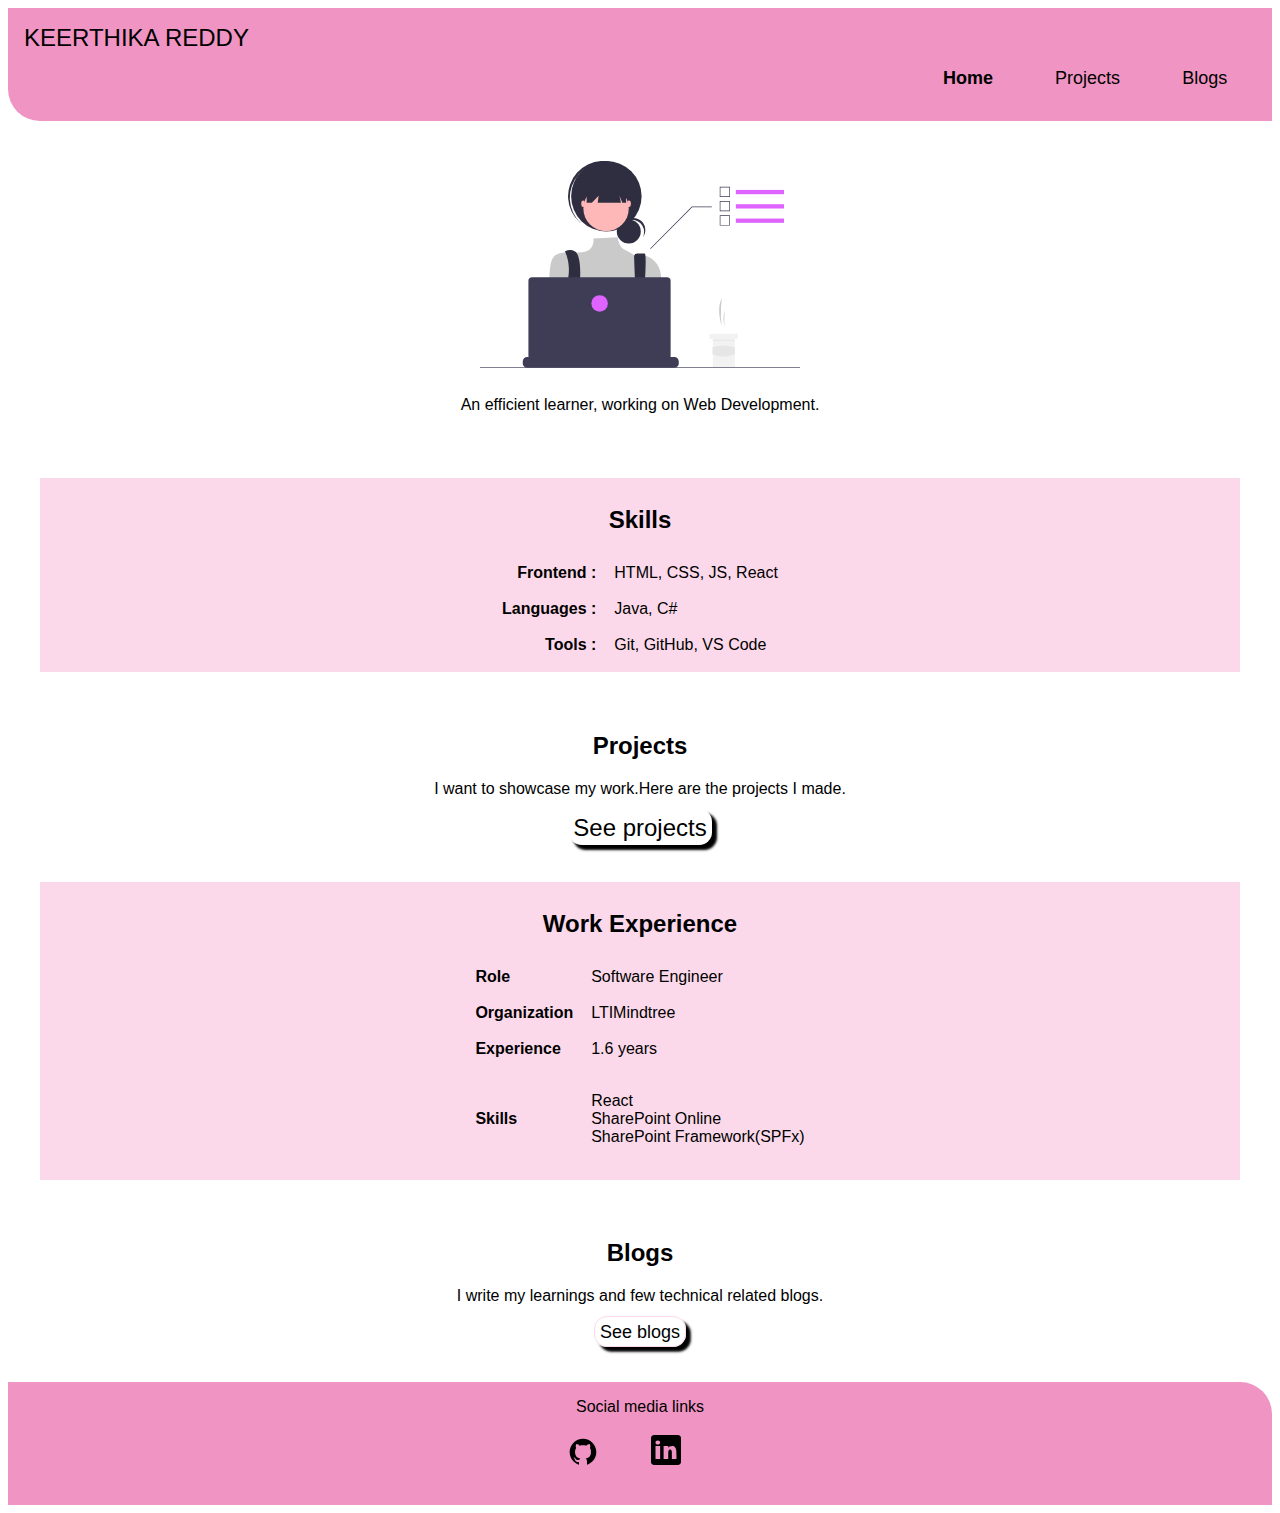
<file: index.html>
<!DOCTYPE html>
<html lang="en">
  <head>
    <meta charset="UTF-8" />
    <meta name="viewport" content="width=device-width, initial-scale=1.0" />
    <title>Keerthika Reddy</title>
    <link href="styles.css" rel="stylesheet" />
  </head>
  <body>
    <nav class="navigation header-nav">
      <div><span id="name">KEERTHIKA REDDY</span></div>
      <ul class="list-unordered header-list">
        <li class="list-item"><a href="/" class="link active-link">Home</a></li>
        <li class="list-item"><a href="projects.html" class="link">Projects</a></li>
        <li class="list-item"><a href="blogs.html" class="link">Blogs</a></li>
      </ul>
    </nav>

    <header>
      <section class="section">
        <img src="images/profilepic.svg" class="image"/>
        <p class="para">An efficient learner, working on Web Development.</p>
      </section>
    </header>

    <section class="section ow">
      <h2>Skills</h2>
      <table class="table">
          <tr>
            <th class="table-heading sh">Frontend :</th>
            <td class="table-data">HTML, CSS, JS, React</td>
          </tr>
          <tr>
            <th class="table-heading sh">Languages :</th>
            <td class="table-data">Java, C#</td>
          </tr>
          <tr>
            <th class="table-heading sh">Tools :</th>
            <td class="table-data">Git, GitHub, VS Code</td>
          </tr>
      </table>
    </section>

    <section class="section">
      <h2>Projects</h2>
      <p>I want to showcase my work.Here are the projects I made.</p>
      <a href="projects.html" class="link projects-link">See projects</a>
    </section>

    <section class="section ow">
      <h2>Work Experience</h2>
      <table class="table">
        <tr>
          <th class="table-heading">Role</th>
          <td class="table-data">Software Engineer</td>
        </tr>
        <tr>
          <th class="table-heading">Organization</th>
          <td class="table-data">LTIMindtree</td>
        </tr>
        <tr>
          <th class="table-heading">Experience</th>
          <td class="table-data">1.6 years</td>
        </tr>
        <tr>
          <th class="table-heading">Skills</th>
          <td class="table-data">
            <ul class="list-unordered">
              <li>React</li>
              <li>SharePoint Online</li>
              <li>SharePoint Framework(SPFx)</li>
            </ul>
          </td>
        </tr>
      </table>
    </section>

    <section class="section">
      <h2>Blogs</h2>
      <p>I write my learnings and few technical related blogs.</p>
      <a href="blogs.html" class="link blogs-link">See blogs</a>
    </section>

    <footer>
      <nav class="navigation footer-nav">
        <div class="footer-heading">Social media links</div>
        <ul class="list-unordered footer-list">
          <li class="list-item"><a href="https://github.com/KeerthikaReddyP"><img src="images/githubicon.svg" class="icon"/></a></li>
          <li class="list-item"><a href="https://www.linkedin.com/in/keerthika-panchika/" class="link"><img src="images/linkedinicon.svg" class="icon"/></a></li>
        </ul>
      </nav>
    </footer>
  </body>
</html>
</file>
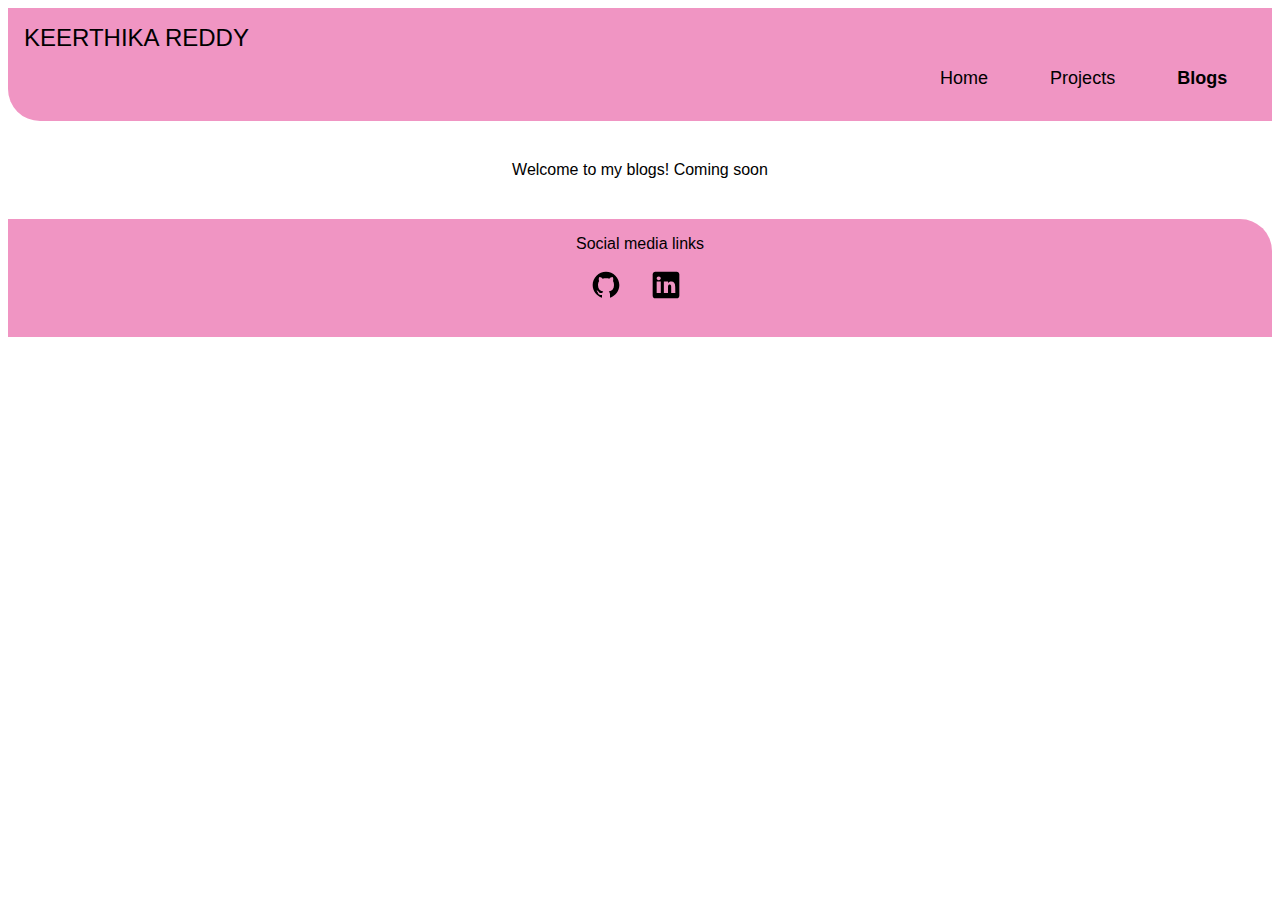
<file: blogs.html>
<!DOCTYPE html>
<html lang="en">
<head>
    <meta charset="UTF-8">
    <meta name="viewport" content="width=device-width, initial-scale=1.0">
    <title>Blogss | Keerthika Reddy</title>
    <link href="styles.css" rel="stylesheet" />
</head>
<body>
    <nav class="navigation header-nav">
        <div><span id="name">KEERTHIKA REDDY</span></div>
        <ul class="list-unordered header-list">
          <li class="list-item"><a href="/" class="link">Home</a></li>
          <li class="list-item"><a href="projects.html" class="link">Projects</a></li>
          <li class="list-item"><a href="blogs.html" class="link active-link">Blogs</a></li>
        </ul>
    </nav>

    <section class="section">
        Welcome to my blogs!
        Coming soon
    </section>


    <footer>
        <nav class="navigation footer-nav">
          <div class="footer-heading">Social media links</div>
          <ul class="list-unordered footer-list">
            <li class="list-item"><a href="https://github.com/KeerthikaReddyP"><img src="images/githubicon.svg" class="icon"/></a></li>
            <li class="list-item"><a href="https://www.linkedin.com/in/keerthika-panchika/"><img src="images/linkedinicon.svg" class="icon"/></a></li>
          </ul>
        </nav>
    </footer>
</body>
</html>
</file>
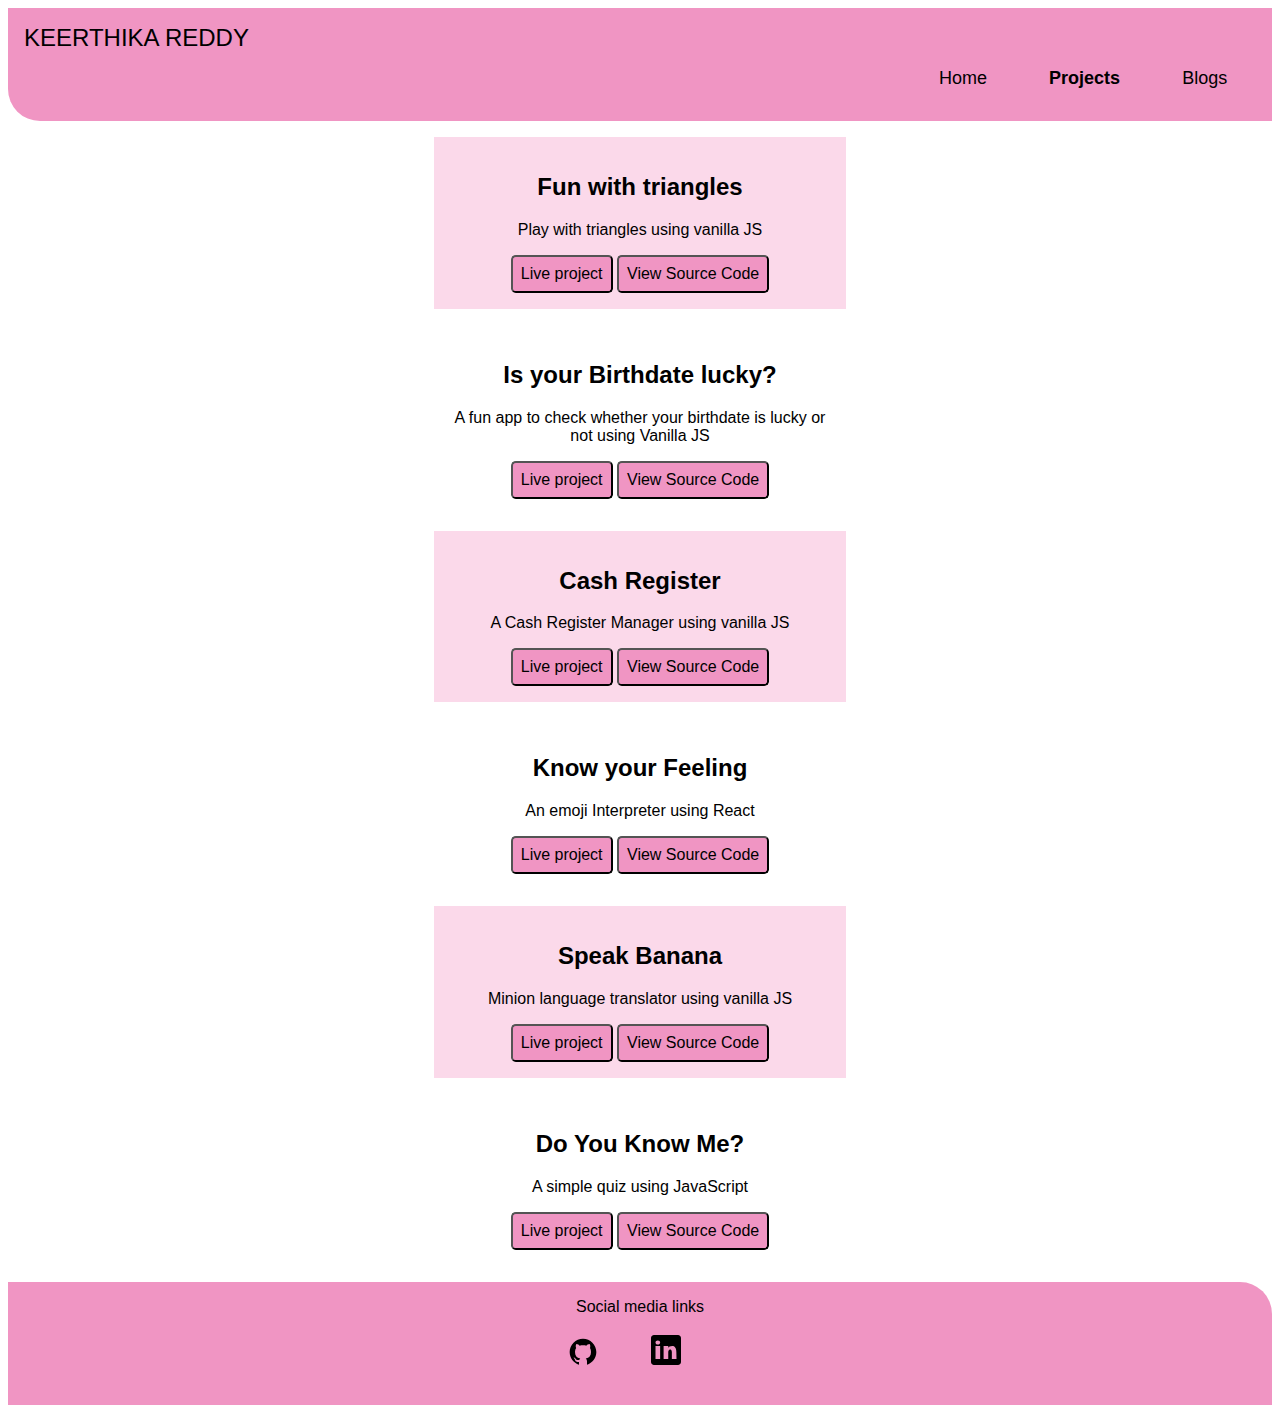
<file: projects.html>
<!DOCTYPE html>
<html lang="en">
<head>
    <meta charset="UTF-8">
    <meta name="viewport" content="width=device-width, initial-scale=1.0">
    <title>Projects | Keerthika Reddy</title>
    <link href="styles.css" rel="stylesheet" />
</head>
<body>
    <nav class="navigation header-nav">
        <div><span id="name">KEERTHIKA REDDY</span></div>
        <ul class="list-unordered header-list">
          <li class="list-item"><a href="/" class="link">Home</a></li>
          <li class="list-item"><a href="projects.html" class="link active-link">Projects</a></li>
          <li class="list-item"><a href="blogs.html" class="link">Blogs</a></li>
        </ul>
    </nav>

    <div class="project-div ow">
      <h2>Fun with triangles</h2>
      <p>Play with triangles using vanilla JS</p>
      <button class="btnn"><a href="https://fun-with-triangles-keerthikareddy.netlify.app/" class="linkk">Live project</a></button>
      <button class="btnn"><a href="https://github.com/KeerthikaReddyP/FunWithTriangles" class="linkk">View Source Code</a></button>
    </div>

    <div class="project-div">
      <h2>Is your Birthdate lucky?</h2>
      <p>A fun app to check whether your birthdate is lucky or not using Vanilla JS</p>
      <button class="btnn"><a href="https://is-your-birthdate-lucky-keerthika.netlify.app/" class="linkk">Live project</a></button>
      <button class="btnn"><a href="https://github.com/KeerthikaReddyP/IsYourBirthdateLucky" class="linkk">View Source Code</a></button>
    </div>

    <div class="project-div ow">
      <h2>Cash Register</h2>
      <p>A Cash Register Manager using vanilla JS</p>
      <button class="btnn"><a href="https://cash-register-manager-keerthikareddy.netlify.app/" class="linkk">Live project</a></button>
      <button class="btnn"><a href="https://github.com/KeerthikaReddyP/Cash-Register-Manager" class="linkk">View Source Code</a></button>
    </div>

    <div class="project-div">
      <h2>Know your Feeling</h2>
      <p>An emoji Interpreter using React</p>
      <button class="btnn"><a href="https://hmh8r7.csb.app/" class="linkk">Live project</a></button>
      <button class="btnn"><a href="https://codesandbox.io/p/sandbox/epic-bell-hmh8r7?file=%2Fsrc%2FApp.js" class="linkk">View Source Code</a></button>
    </div>

    <div class="project-div ow">
      <h2>Speak Banana</h2>
      <p>Minion language translator using vanilla JS</p>
      <button class="btnn"><a href="https://minionese-keerthikareddy.netlify.app/" class="linkk">Live project</a></button>
      <button class="btnn"><a href="https://github.com/KeerthikaReddyP/banana-language" class="linkk">View Source Code</a></button>
    </div>

    <div class="project-div">
        <h2>Do You Know Me?</h2>
        <p>A simple quiz using JavaScript</p>
        <button class="btnn"><a href="https://replit.com/@KeerthikaR/doYouKnowMe" class="linkk">Live project</a></button>
        <button class="btnn"><a href="https://replit.com/@KeerthikaR/doYouKnowMe" class="linkk">View Source Code</a></button>
    </div>


    <footer>
        <nav class="navigation footer-nav">
          <div class="footer-heading">Social media links</div>
          <ul class="list-unordered footer-list">
            <li class="list-item"><a href="https://github.com/KeerthikaReddyP"><img src="images/githubicon.svg" class="icon"/></a></li>
            <li class="list-item"><a href="https://www.linkedin.com/in/keerthika-panchika/" class="link"><img src="images/linkedinicon.svg" class="icon"/></a></li>
          </ul>
        </nav>
    </footer>
</body>
</html>
</file>
<file: styles.css>
:root{
    --navbar-color:rgb(240, 149, 195);
    --ow-color:rgb(251, 217, 234);
}
body{
    font-family: sans-serif;
}

.navigation{
    background-color: var(--navbar-color);
    padding:1rem;
}
.header-nav{
    border-bottom-left-radius: 2rem;
}
.footer-nav{
    border-top-right-radius: 2rem;
}

.list-unordered{
    list-style: none;
    padding-inline-start: 0px;
}
.list-item{
    display:inline;
    padding:0rem 0.5rem;
}
.header-list{
    text-align: right;
}
.footer-list{
    text-align: center;
}
.footer-heading{
    text-align:center;
}

#name{
    font-size: x-large;
}

.image{
    max-width: 20rem;
}

.section{
    text-align:center;
    margin:2rem;
    max-height: 20rem;
    padding:0.5rem;
}
.ow{
    background-color: var(--ow-color);
}

.table{
    margin:auto;
    text-align:left;
}
.table-heading{
    padding: 0.5rem;
}
.table-data{
    padding:0.5rem;
}
.sh{
    text-align:right;
}

.para{
    padding:0.5rem;
}


.link{
    text-decoration: none;
    color:black;
    font-size: large;
    margin:1rem;
    padding:0.3rem;
}
.active-link{
    font-weight: bolder;
}
.projects-link{
    font-size: x-large;
    border-radius: 0.8rem;
    box-shadow: 0.3rem 0.3rem 0.15rem black;
}
.blogs-link{
    border: 0.1rem solid var(--ow-color);
    border-radius:0.8rem;
    box-shadow: 0.3rem 0.3rem 0.15rem black;
}
section a:hover{
    background-color: var(--ow-color);
    font-size: x-large;
    font-weight: bold;
}


.icon{
    width: 2em;
    margin-right: .5rem;
}

.project-div{
    margin: 1rem auto;
    padding:1rem;
    text-align:center;
    width:30%;
}

.linkk{
    text-decoration: none;
    color: black;
    font-size: medium;
}
.btnn{
    background-color: var(--navbar-color);
    size: 1rem;
    padding:0.5rem;
    border-radius: 0.3rem;
}
</file>
